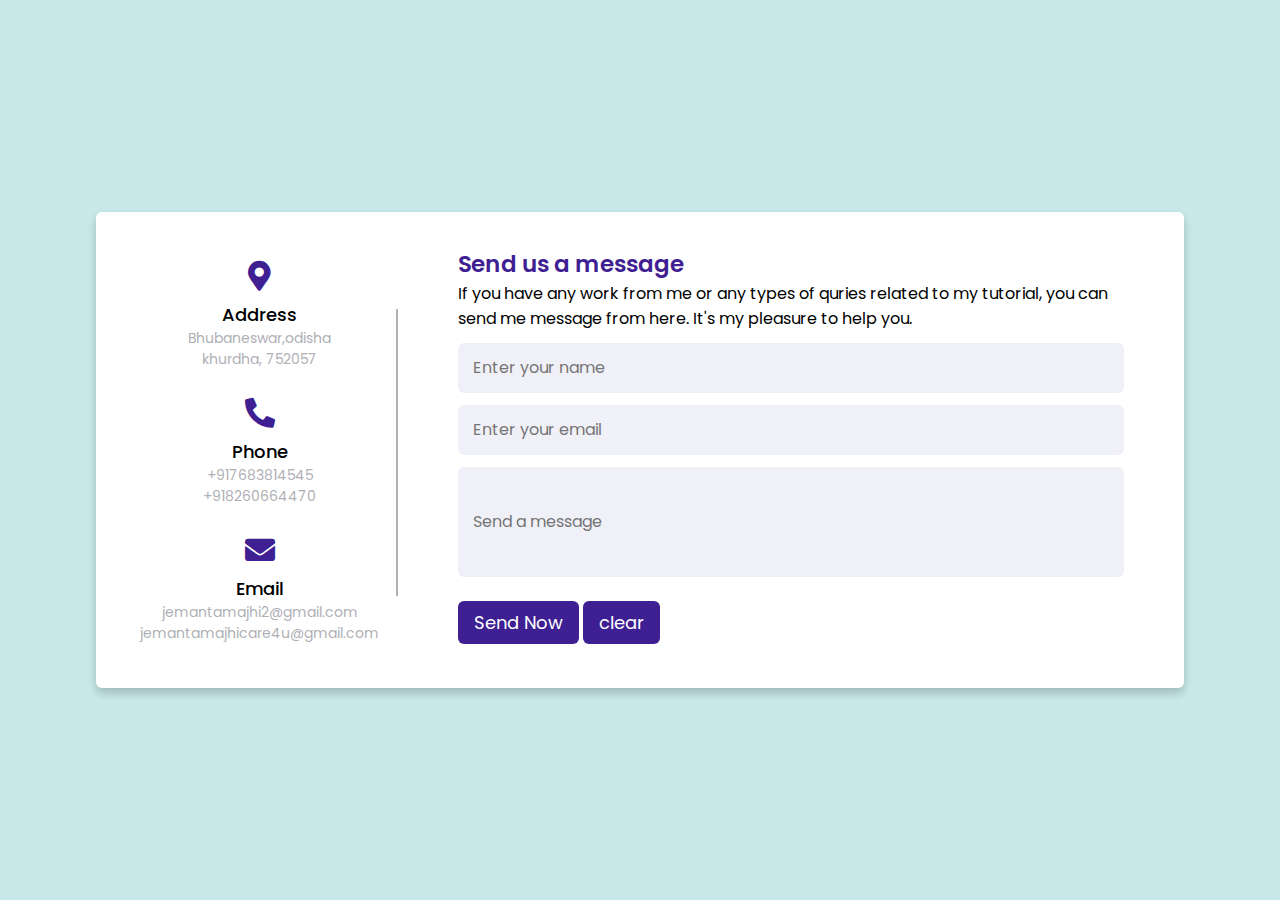
<file: contact.html>
<!DOCTYPE html>
<html lang="en" dir="ltr">

<head>
  <meta charset="UTF-8">
  <title>contact me</title>
  <link rel="stylesheet" href="contact.css">
  <!-- Fontawesome CDN Link -->
  <link rel="stylesheet" href="https://cdnjs.cloudflare.com/ajax/libs/font-awesome/5.15.2/css/all.min.css" />
  <meta name="viewport" content="width=device-width, initial-scale=1.0">

</head>

<body>
  <!-- contact form -->
  <div class="container">
    <div class="content">
      <div class="left-side">
        <div class="address details">
          <i class="fas fa-map-marker-alt"></i>
          <div class="topic">Address</div>
          <div class="text-one">Bhubaneswar,odisha</div>
          <div class="text-two">khurdha, 752057</div>
        </div>
        <div class="phone details">
          <i class="fas fa-phone-alt"></i>
          <div class="topic">Phone</div>
          <div class="text-one">+917683814545</div>
          <div class="text-two">+918260664470</div>
        </div>
        <div class="email details">
          <i class="fas fa-envelope"></i>
          <div class="topic">Email</div>
          <div class="text-one">jemantamajhi2@gmail.com</div>
          <div class="text-two">jemantamajhicare4u@gmail.com</div>
        </div>
      </div>
      <div class="right-side">
        <div class="topic-text">Send us a message</div>
        <p>If you have any work from me or any types of quries related to my tutorial, you can send me message from
          here. It's my pleasure to help you.</p>
        <form action="https://getform.io/f/683a96cb-99fd-4e16-94e9-0cccb6c347df" method="POST">
          <div class="input-box">
            <input type="text" id="myInput" name="name" placeholder="Enter your name">
          </div>
          <div class="input-box">
            <input type="text" id="myInput" name="email" placeholder="Enter your email">
          </div>
          <div class="input-box message-box">
            <!-- <textarea name="text" id="myInput" cols="30" placeholder="send a message" rows="10"></textarea> -->
            <input type="text" name="message" id="myInput" placeholder="Send a message">
          </div>
          <div class="button">
            <!-- <input type="button" value="Send Now" > -->
            <button type="submit" class="btn" onclick="myFunction()">Send Now</button>
          </div>
          <div class="button">
            <input type="button" class="btn" value="clear" onclick="clearText()">
          </div>


        </form>
      </div>
    </div>
  </div>


  <script>
    function myFunction() {
      var inputVal = document.getElementById("myInput").value;
      if (inputVal === "") {
        alert("Input field is empty!");
      } else {
        alert("Congrats:Now wait for the Reply have a good Day");
      }
    }
    function clearText() {
      var inputs = document.getElementsByTagName("input");
      for (var i = 0; i < inputs.length; i++) {
        if (inputs[i].type == "text") {
          inputs[i].value = "";
        }
      }
    }



  </script>

</body>

</html>
</file>
<file: contact.css>
/* Google Font CDN Link */
@import url('https://fonts.googleapis.com/css2?family=Poppins:wght@200;300;400;500;600;700&display=swap');
*{
  margin: 0;
  padding: 0;
  box-sizing: border-box;
  font-family: "Poppins" , sans-serif;
}
body{
  min-height: 100vh;
  width: 100%;
  background: #c8e8e9;
  display: flex;
  align-items: center;
  justify-content: center;
}
.container{
  width: 85%;
  background: #fff;
  border-radius: 6px;
  padding: 20px 60px 30px 40px;
  box-shadow: 0 5px 10px rgba(0, 0, 0, 0.2);
}
.container .content{
  display: flex;
  align-items: center;
  justify-content: space-between;
}
.container .content .left-side{
  width: 25%;
  height: 100%;
  display: flex;
  flex-direction: column;
  align-items: center;
  justify-content: center;
  margin-top: 15px;
  position: relative;
}
.content .left-side::before{
  content: '';
  position: absolute;
  height: 70%;
  width: 2px;
  right: -15px;
  top: 50%;
  transform: translateY(-50%);
  background: #afafb6;
}
.content .left-side .details{
  margin: 14px;
  text-align: center;
}
.content .left-side .details i{
  font-size: 30px;
  color: #3e2093;
  margin-bottom: 10px;
}
.content .left-side .details .topic{
  font-size: 18px;
  font-weight: 500;
}
.content .left-side .details .text-one,
.content .left-side .details .text-two{
  font-size: 14px;
  color: #afafb6;
}
.container .content .right-side{
  width: 75%;
  margin-left: 75px;
}
.content .right-side .topic-text{
  font-size: 23px;
  font-weight: 600;
  color: #3e2093;
}
.right-side .input-box{
  height: 50px;
  width: 100%;
  margin: 12px 0;
}
.right-side .input-box input,
.right-side .input-box textarea{
  height: 100%;
  width: 100%;
  border: none;
  outline: none;
  font-size: 16px;
  background: #F0F1F8;
  border-radius: 6px;
  padding: 0 15px;
  resize: none;
}
.right-side .message-box{
  min-height: 110px;
}
.right-side .input-box textarea{
  padding-top: 6px;
}
.right-side .button{
  display: inline-block;
  margin-top: 12px;
}
.right-side .button .btn{
  color: #fff;
  font-size: 18px;
  outline: none;
  border: none;
  padding: 8px 16px;
  border-radius: 6px;
  background: #3e2093;
  cursor: pointer;
  transition: all 0.3s ease;
}
.button .btn:hover{
  background: #5029bc;
}

@media (max-width: 950px) {
  .container{
    width: 90%;
    padding: 30px 40px 40px 35px ;
  }
  .container .content .right-side{
   width: 75%;
   margin-left: 55px;
}
}
@media (max-width: 820px) {
  .container{
    margin: 40px 0;
    height: 100%;
  }
  .container .content{
    flex-direction: column-reverse;
  }
 .container .content .left-side{
   width: 100%;
   flex-direction: row;
   margin-top: 40px;
   justify-content: center;
   flex-wrap: wrap;
 }
 .container .content .left-side::before{
   display: none;
 }
 .container .content .right-side{
   width: 100%;
   margin-left: 0;
 }
}
</file>
